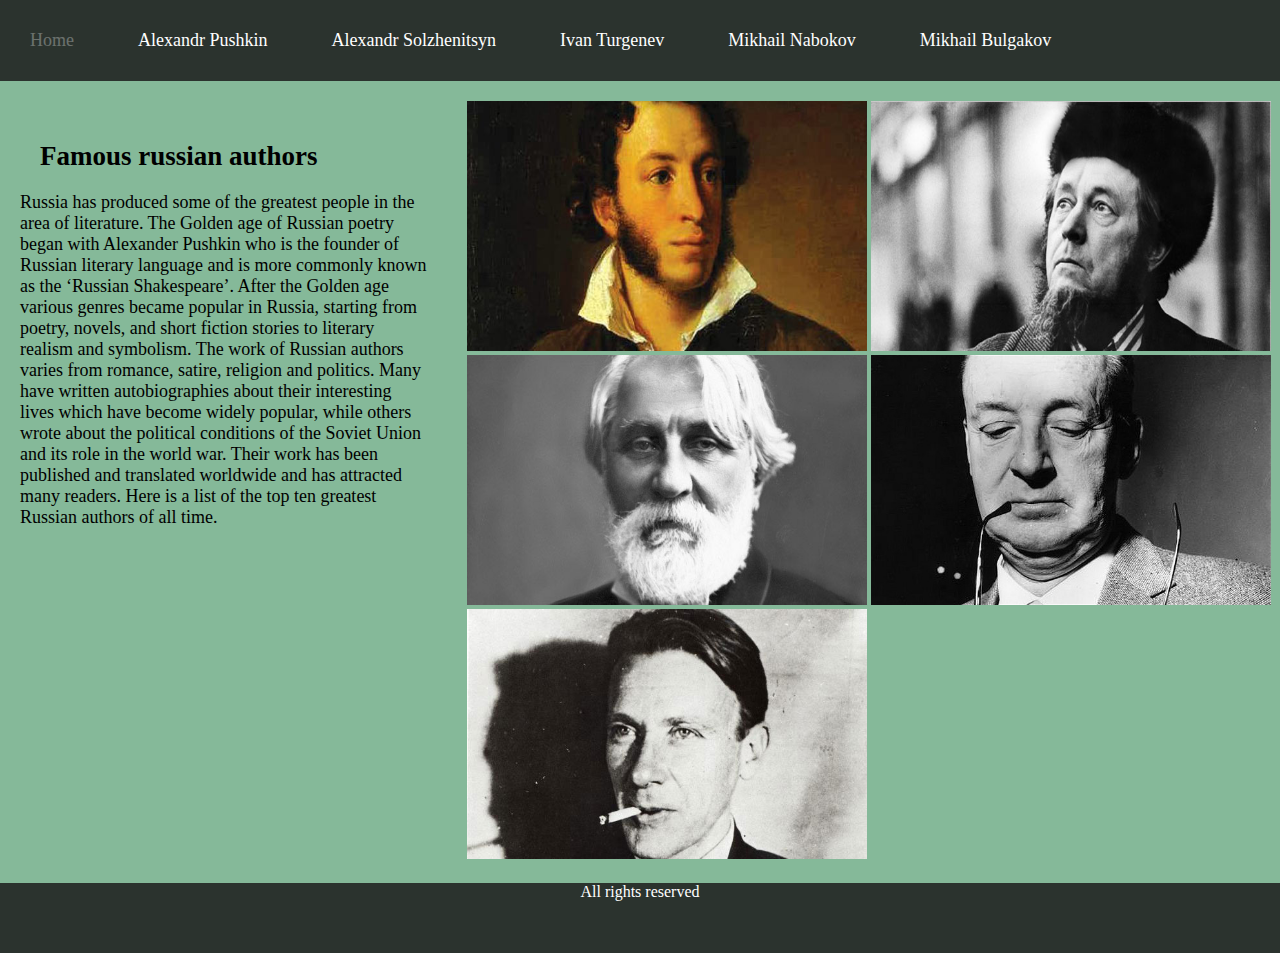
<file: index.html>
<!DOCTYPE html>
<html>
    <head>
        <meta charset="utf-8">
        <meta name="viewport" content="width=device-width, initial-scale=1.0">
        <link rel="stylesheet" href="authors.css">
        <title>Famous russian authors</title>
    </head>
    <body>
        <nav class="navbar">
            <ul>
                <a href="index.html"><li class="home">Home</li></a>
                <a href="Pushkin.html"><li class="alex">Alexandr Pushkin</li></a>
                <a href="Solzhenitsyn.html"><li class="3">Alexandr Solzhenitsyn </li></a>
                <a href="Turgenev.html"><li class="4">Ivan Turgenev</li></a>
                <a href="Nabokov.html" ><li class="5">Mikhail Nabokov</li></a>
                <a href="Bulgakov.html" ><li class="6">Mikhail Bulgakov</li></a> 
                       </ul>
        </nav>

        
   
        <div class="text">
            <h2>Famous russian authors</h2>
            Russia has produced some of the greatest people in the area of literature. The Golden age of Russian poetry began with Alexander Pushkin who is the founder of Russian literary language and is more commonly 
            known as the ‘Russian Shakespeare’. After the Golden 
            age various genres became popular in Russia, starting 
            from poetry, novels, and short fiction stories to literary realism and symbolism. The work of Russian authors varies from romance, satire, religion and politics. Many have written autobiographies about their interesting lives which have become widely popular, while others wrote about the political conditions of the Soviet Union and its role in the world war. Their work has been published and translated worldwide and has attracted many readers. Here is a list of the top ten greatest Russian authors of all time.
        </div>
        <div class="img">
       <img  src="alexander-pushkin.jpg"> 
        <img src="alexander-solzhenitsyn.jpg">
        <img src="ivan-turgenev.jpg">
        <img src="vladimir-nabokov.jpg">
        <img src="mikhail-bulgakov.jpg">
    </div>
    <footer>
        <p>All rights reserved</p>
    </footer>
    </body>
    
</html>
</file>
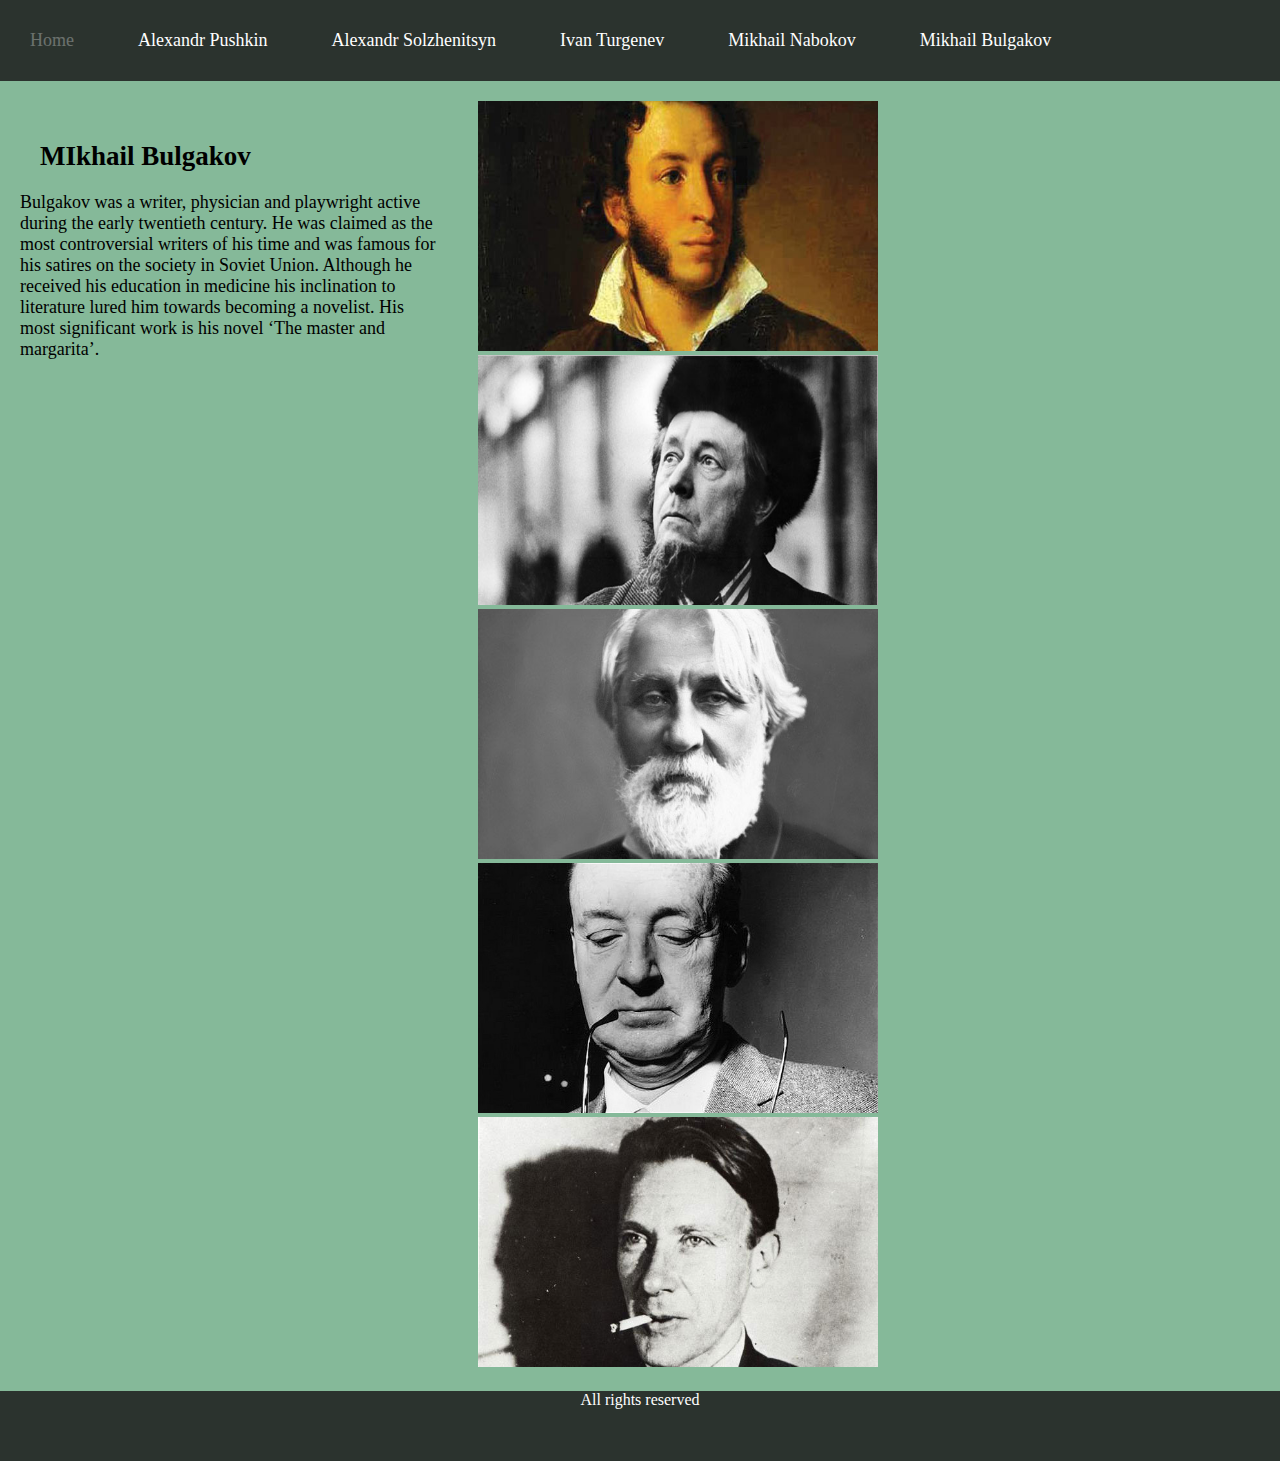
<file: Bulgakov.html>
<!DOCTYPE html>
<html>
    <head>
        <meta charset="utf-8">
        <meta name="viewport" content="width=device-width, initial-scale=1.0">
        <link rel="stylesheet" href="authors.css">
        <title>Famous russian authors</title>
    </head>
    <body>
        <nav class="navbar">
            <ul>
                <a href="index.html"><li class="home">Home</li></a>
                <a href="Pushkin.html"><li class="alex">Alexandr Pushkin</li></a>
                <a href="Solzhenitsyn.html"><li class="3">Alexandr Solzhenitsyn </li></a>
                <a href="Turgenev.html"><li class="4">Ivan Turgenev</li></a>
                <a href="Nabokov.html" ><li class="5">Mikhail Nabokov</li></a>
                <a href="Bulgakov.html" ><li class="6">Mikhail Bulgakov</li></a> 
                       </ul>
        </nav>

        
   
        <div class="text">
            <h2>MIkhail Bulgakov</h2>
            Bulgakov was a writer, physician and playwright active during the early twentieth century.
             He was claimed as the most controversial writers of his time and was famous for his satires
              on the society in Soviet Union. Although he received his education in medicine his inclination
               to literature lured him towards becoming a novelist.
             His most significant work is his novel ‘The master and margarita’.</div>
        <div class="img">
        <a><img src="alexander-pushkin.jpg"></a>
        <a><img src="alexander-solzhenitsyn.jpg"></a>
        <a><img src="ivan-turgenev.jpg"></a>
        <a><img src="vladimir-nabokov.jpg"></a>
        <a><img src="mikhail-bulgakov.jpg"></a>
    </div>
    <footer>
        <p>All rights reserved</p>
    </footer>
    </body>
    
</html>
</file>
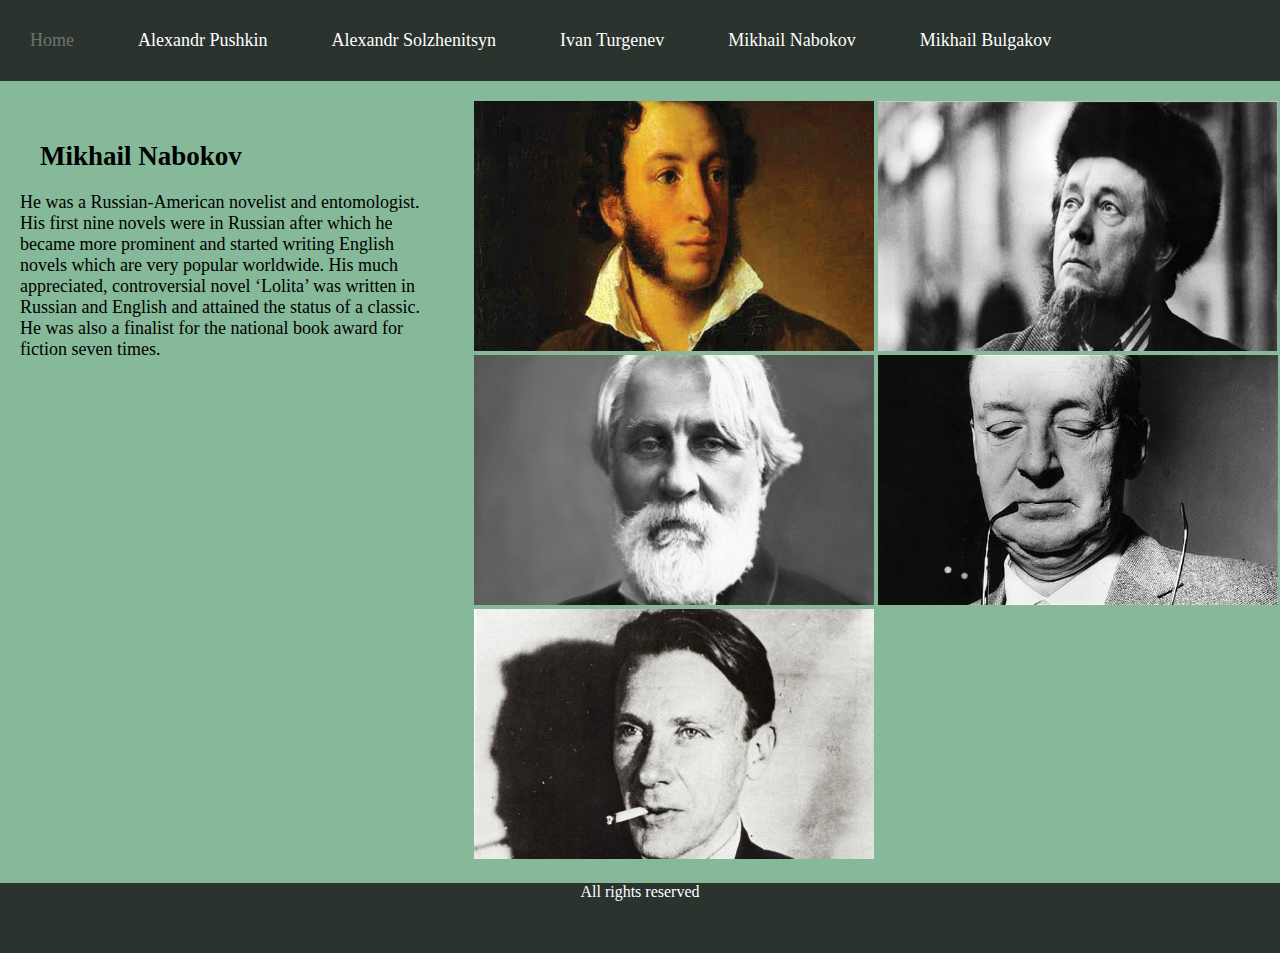
<file: Nabokov.html>
<!DOCTYPE html>
<html>
    <head>
        <meta charset="utf-8">
        <meta name="viewport" content="width=device-width, initial-scale=1.0">
        <link rel="stylesheet" href="authors.css">
        <title>Famous russian authors</title>
    </head>
    <body>
        <nav class="navbar">
            <ul>
                <a href="index.html"><li class="home">Home</li></a>
                <a href="Pushkin.html"><li class="alex">Alexandr Pushkin</li></a>
                <a href="Solzhenitsyn.html"><li class="3">Alexandr Solzhenitsyn </li></a>
                <a href="Turgenev.html"><li class="4">Ivan Turgenev</li></a>
                <a href="Nabokov.html" ><li class="5">Mikhail Nabokov</li></a>
                <a href="Bulgakov.html" ><li class="6">Mikhail Bulgakov</li></a> 
                       </ul>
        </nav>

        
   
        <div class="text">
            <h2>Mikhail Nabokov</h2>
            He was a Russian-American novelist and entomologist. His first nine novels were 
            in Russian after which he became more prominent and started writing English novels
             which are very popular worldwide. His much appreciated, controversial novel ‘Lolita’
              was written in Russian and English 
            and attained the status of a classic. He was also a finalist for 
            the national book award for fiction seven times.</div>
        <div class="img">
        <a><img src="alexander-pushkin.jpg"></a>
        <a><img src="alexander-solzhenitsyn.jpg"></a>
        <a><img src="ivan-turgenev.jpg"></a>
        <a><img src="vladimir-nabokov.jpg"></a>
        <a><img src="mikhail-bulgakov.jpg"></a>
    </div>
    <footer>
        <p>All rights reserved</p>
    </footer>
    </body>
    
</html>
</file>
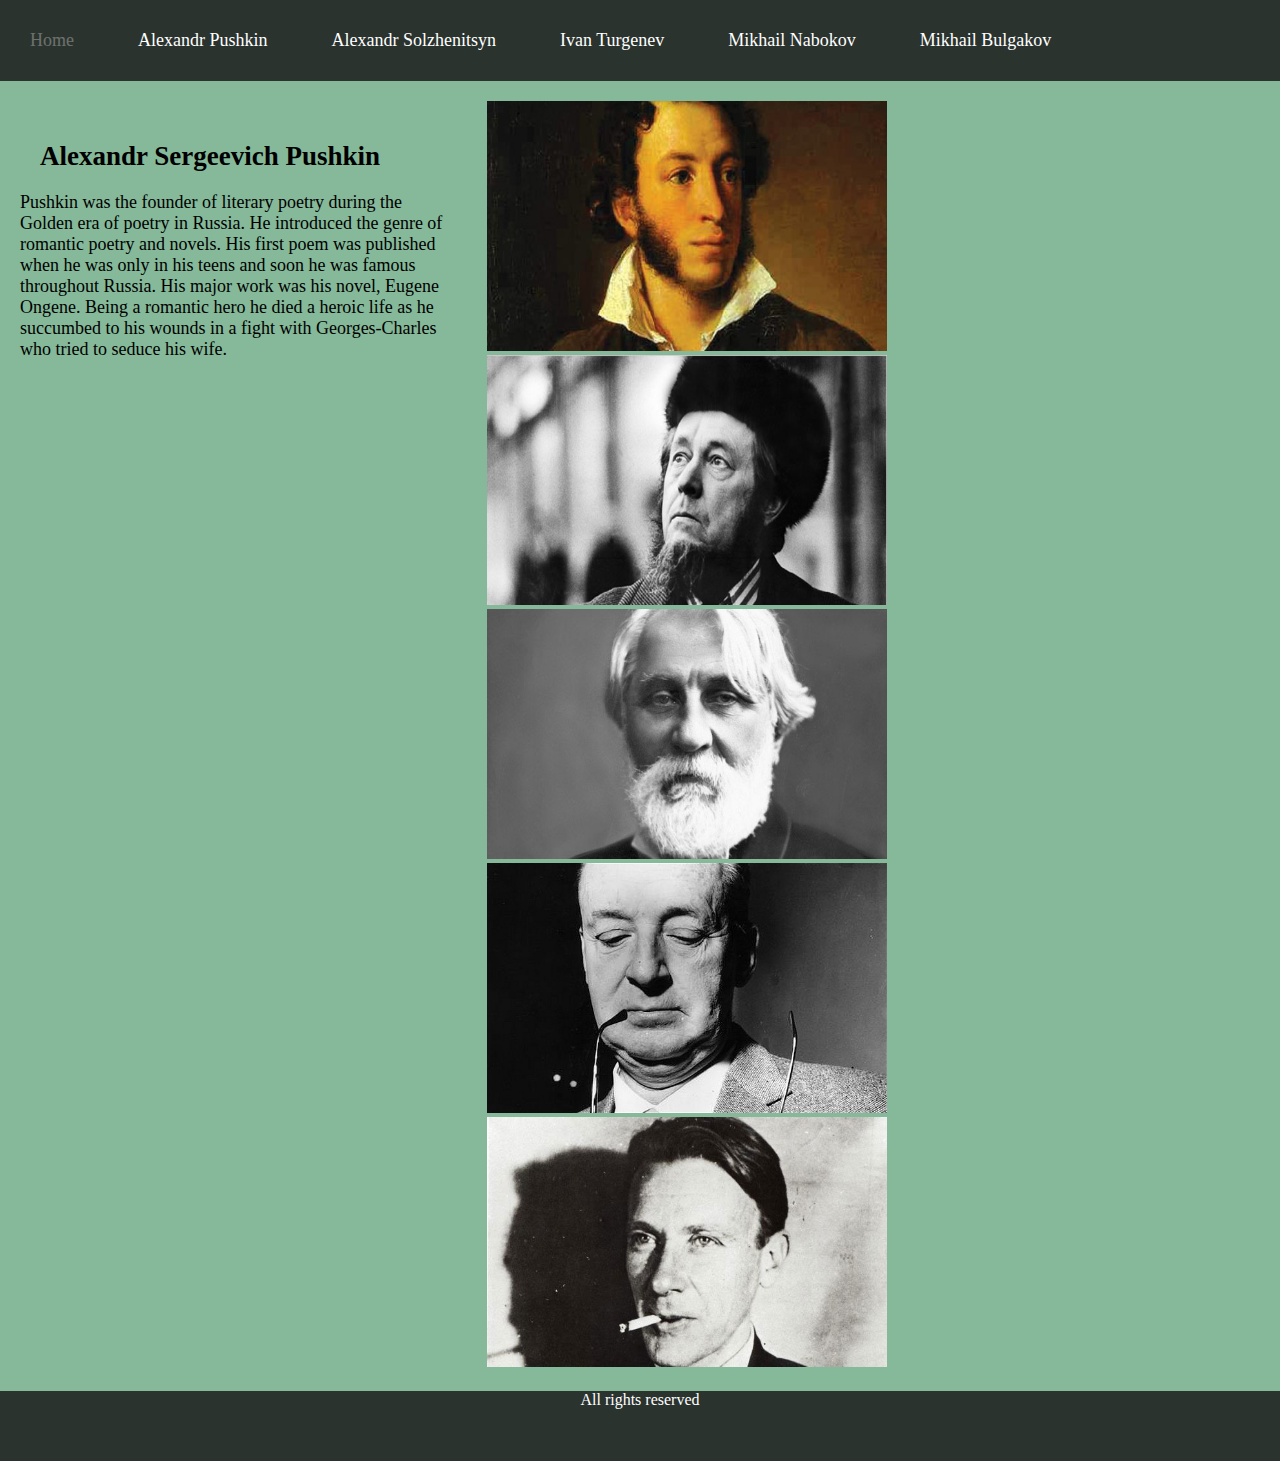
<file: Pushkin.html>
<!DOCTYPE html>
<html>
    <head>
        <meta charset="utf-8">
        <meta name="viewport" content="width=device-width, initial-scale=1.0">
        <link rel="stylesheet" href="authors.css">
        <title>Famous russian authors</title>
    </head>
    <body>
        <nav class="navbar">
            <ul>
                <a href="index.html"><li class="home">Home</li></a>
                <a href="Pushkin.html"><li class="alex">Alexandr Pushkin</li></a>
                <a href="Solzhenitsyn.html"><li class="3">Alexandr Solzhenitsyn </li></a>
                <a href="Turgenev.html"><li class="4">Ivan Turgenev</li></a>
                <a href="Nabokov.html" ><li class="5">Mikhail Nabokov</li></a>
                <a href="Bulgakov.html" ><li class="6">Mikhail Bulgakov</li></a> 
                       </ul>
        </nav>

        
   
        <div class="text">
            <h2>Alexandr Sergeevich Pushkin</h2>
            Pushkin was the founder of literary poetry during the Golden
             era of poetry in Russia. He introduced the genre of romantic 
             poetry and novels. His first poem was published when he was
              only in his teens and soon he was famous throughout Russia. 
              His major work was his novel, Eugene Ongene. Being a
               romantic hero he died a heroic life as he succumbed 
               to his wounds
             in a fight with Georges-Charles who tried to seduce his wife.
            </div>
        <div class="img">
        <a><img src="alexander-pushkin.jpg"></a>
        <a><img src="alexander-solzhenitsyn.jpg"></a>
        <a><img src="ivan-turgenev.jpg"></a>
        <a><img src="vladimir-nabokov.jpg"></a>
        <a><img src="mikhail-bulgakov.jpg"></a>
    </div>
    <footer>
        <p>All rights reserved</p>
    </footer>
    </body>
    
</html>
</file>
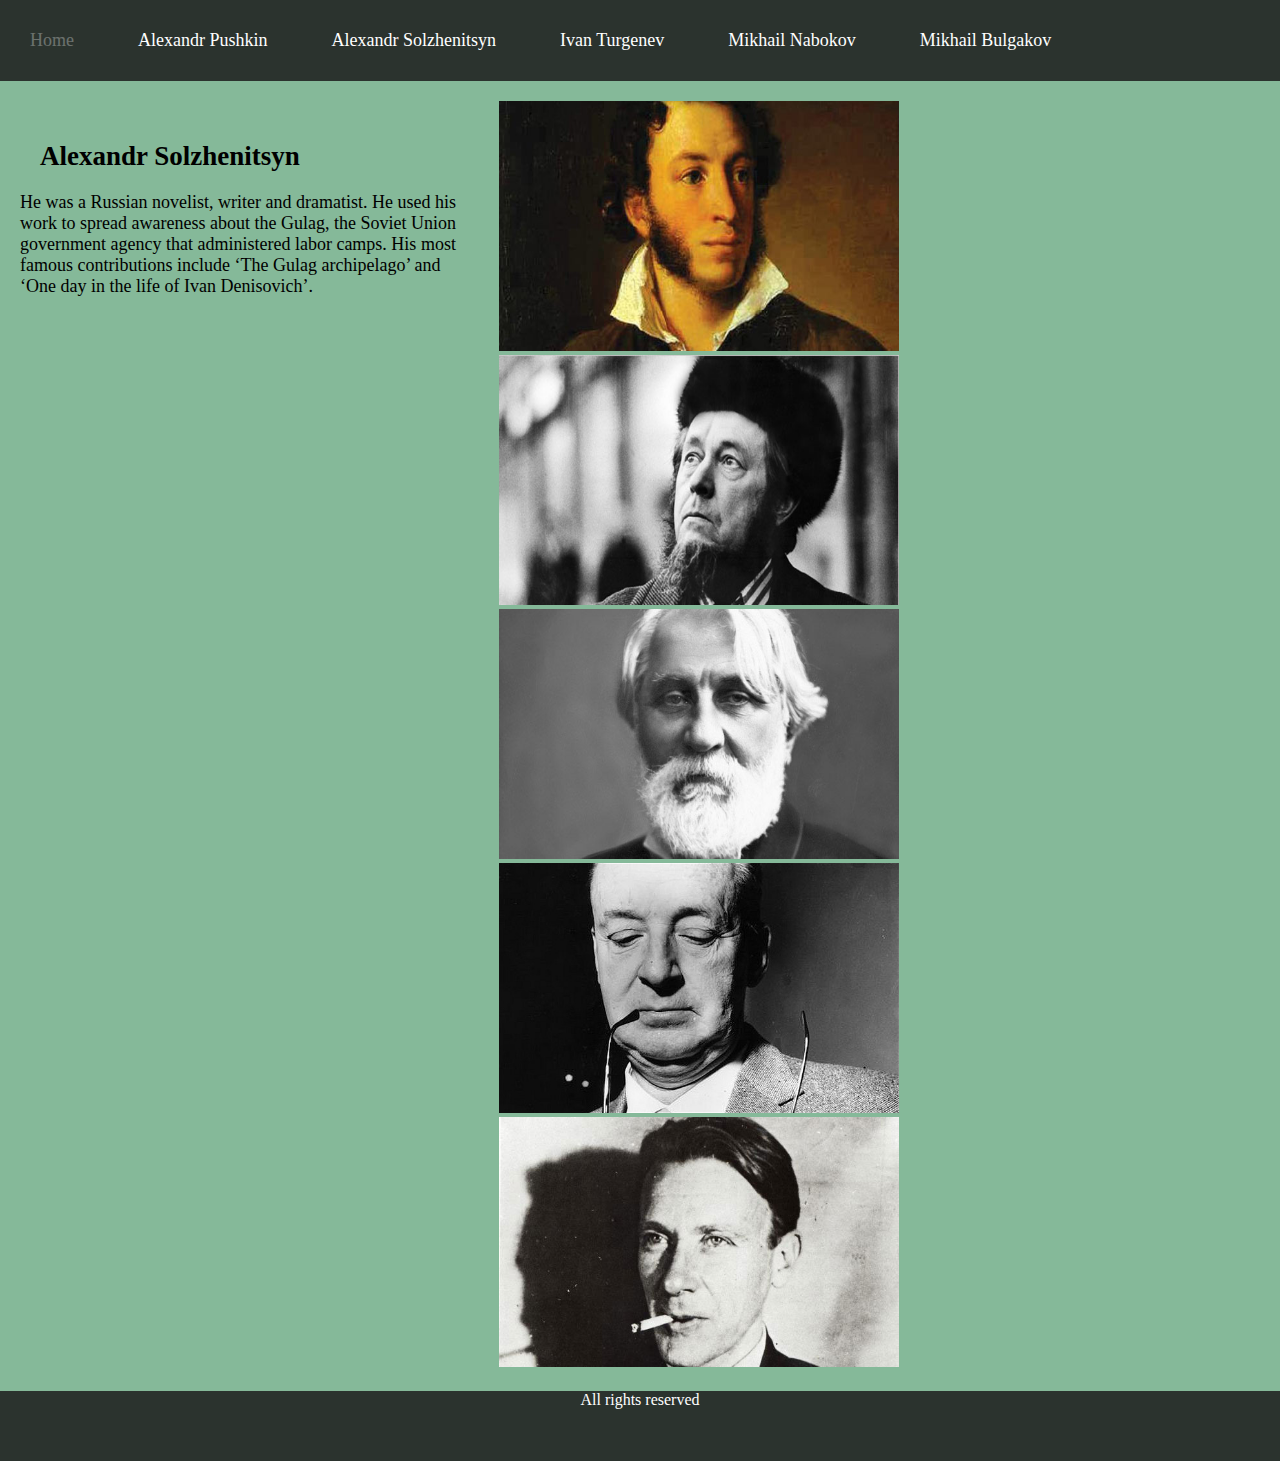
<file: Solzhenitsyn.html>
<!DOCTYPE html>
<html>
    <head>
        <meta charset="utf-8">
        <meta name="viewport" content="width=device-width, initial-scale=1.0">
        <link rel="stylesheet" href="authors.css">
        <title>Famous russian authors</title>
    </head>
    <body>
        <nav class="navbar">
            <ul>
                <a href="index.html"><li class="home">Home</li></a>
                <a href="Pushkin.html"><li class="alex">Alexandr Pushkin</li></a>
                <a href="Solzhenitsyn.html"><li class="3">Alexandr Solzhenitsyn </li></a>
                <a href="Turgenev.html"><li class="4">Ivan Turgenev</li></a>
                <a href="Nabokov.html" ><li class="5">Mikhail Nabokov</li></a>
                <a href="Bulgakov.html" ><li class="6">Mikhail Bulgakov</li></a> 
                       </ul>
        </nav>

        
   
        <div class="text">
            <h2>Alexandr Solzhenitsyn</h2>
            He was a Russian novelist, writer and dramatist. He used his work to spread awareness about the Gulag,
             the Soviet Union government agency that administered labor camps.
             His most famous contributions include ‘The Gulag archipelago’ and ‘One day in the life of Ivan Denisovich’.
           </div>
        <div class="img">
        <a><img src="alexander-pushkin.jpg"></a>
        <a><img src="alexander-solzhenitsyn.jpg"></a>
        <a><img src="ivan-turgenev.jpg"></a>
        <a><img src="vladimir-nabokov.jpg"></a>
        <a><img src="mikhail-bulgakov.jpg"></a>
    </div>
    <footer>
        <p>All rights reserved</p>
    </footer>
    </body>
    
</html>
</file>
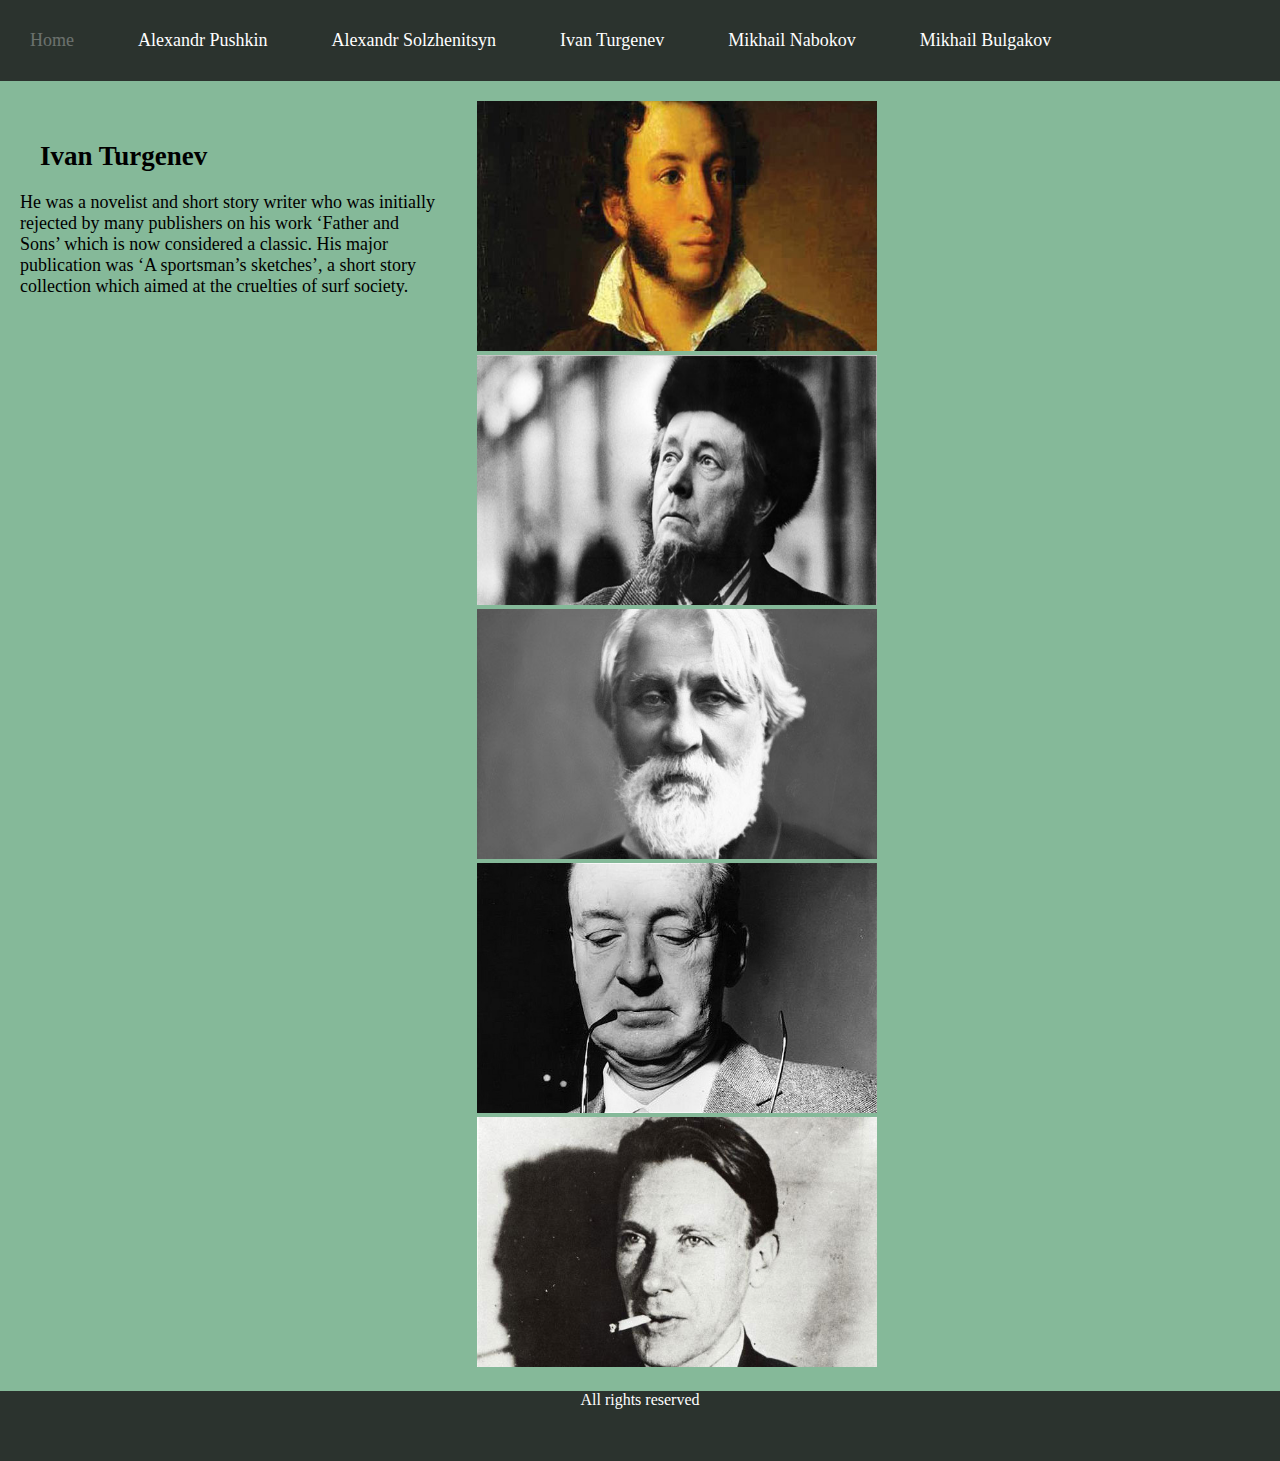
<file: Turgenev.html>
<!DOCTYPE html>
<html>
    <head>
        <meta charset="utf-8">
        <meta name="viewport" content="width=device-width, initial-scale=1.0">
        <link rel="stylesheet" href="authors.css">
        <title>Famous russian authors</title>
    </head>
    <body>
        <nav class="navbar">
            <ul>
                <a href="index.html"><li class="home">Home</li></a>
                <a href="Pushkin.html"><li class="alex">Alexandr Pushkin</li></a>
                <a href="Solzhenitsyn.html"><li class="3">Alexandr Solzhenitsyn </li></a>
                <a href="Turgenev.html"><li class="4">Ivan Turgenev</li></a>
                <a href="Nabokov.html" ><li class="5">Mikhail Nabokov</li></a>
                <a href="Bulgakov.html" ><li class="6">Mikhail Bulgakov</li></a> 
                       </ul>
        </nav>

        
   
        <div class="text">
            <h2>Ivan Turgenev</h2>
            He was a novelist and short story writer who was initially rejected by many publishers on his work
             ‘Father and Sons’ which is now considered a classic. 
            His major publication was ‘A sportsman’s sketches’, a short story collection 
            which aimed at the cruelties of surf society.</div>
        <div class="img">
        <a><img src="alexander-pushkin.jpg"></a>
        <a><img src="alexander-solzhenitsyn.jpg"></a>
        <a><img src="ivan-turgenev.jpg"></a>
        <a><img src="vladimir-nabokov.jpg"></a>
        <a><img src="mikhail-bulgakov.jpg"></a>
    </div>
    <footer>
        <p>All rights reserved</p>
    </footer>
    </body>
    
</html>
</file>
<file: authors.css>
*{
    padding:0;
    margin:0;
}


body{
    
    background-color: rgb(133, 185, 153);
    display:grid;
    grid-template-columns: repeat(6);
    grid-template-rows: repeat(6);
    grid-gap: 20px;
    
}


.navbar{
    grid-area:1/1/2/6;
    background-color: rgb(43, 51, 46);
    
}
li{
    display:inline-block;
    padding:30px;
    font-size: large;
    color:white;
   
}
a:hover{
    opacity:0.3;
}
.text{
    grid-area: 2/1/5/3;
    margin:20px;
    font-size: large;
}
h2 {
    padding:20px;
    font-weight: bold;
}



.img{
    grid-area: 2/3/5/6;
    
}
img{
    width: 400px;
    height: 250px;
}
    
/*.pushkin {
    
    width: 400px;
    height: 250px;
    position: relative;
}

.fade::after {
    display:flex;
content:"Pushkin";
font-size: 1.5em;
justify-content: center;
align-items: center;
color:white;
background: black;
width:100%;
height:100%;
position:absolute;
top:0;
left:0;
opacity:0;
}
.fade:hover::after{
    opacity:0.5;
}*/


footer{
    grid-area: 5/1/6/6;
    height:70px;
    background-color: rgb(43, 51, 46);
    color:white;
    text-align: center;
}

@media  screen and (max-width:600px){
    img{
        width:180px;
    }
    li{
        padding:5px;
        font-size: medium;
    }
    .text {
        grid-area: 2/1/3/6;
    }
    .img{
        grid-area: 4/1/5/6; 
    }
        
}
@media  screen and (max-width:900px){
    img{
        width:300px;
    }
    li{
        padding:5px;
        font-size: medium;
    }
}
</file>
